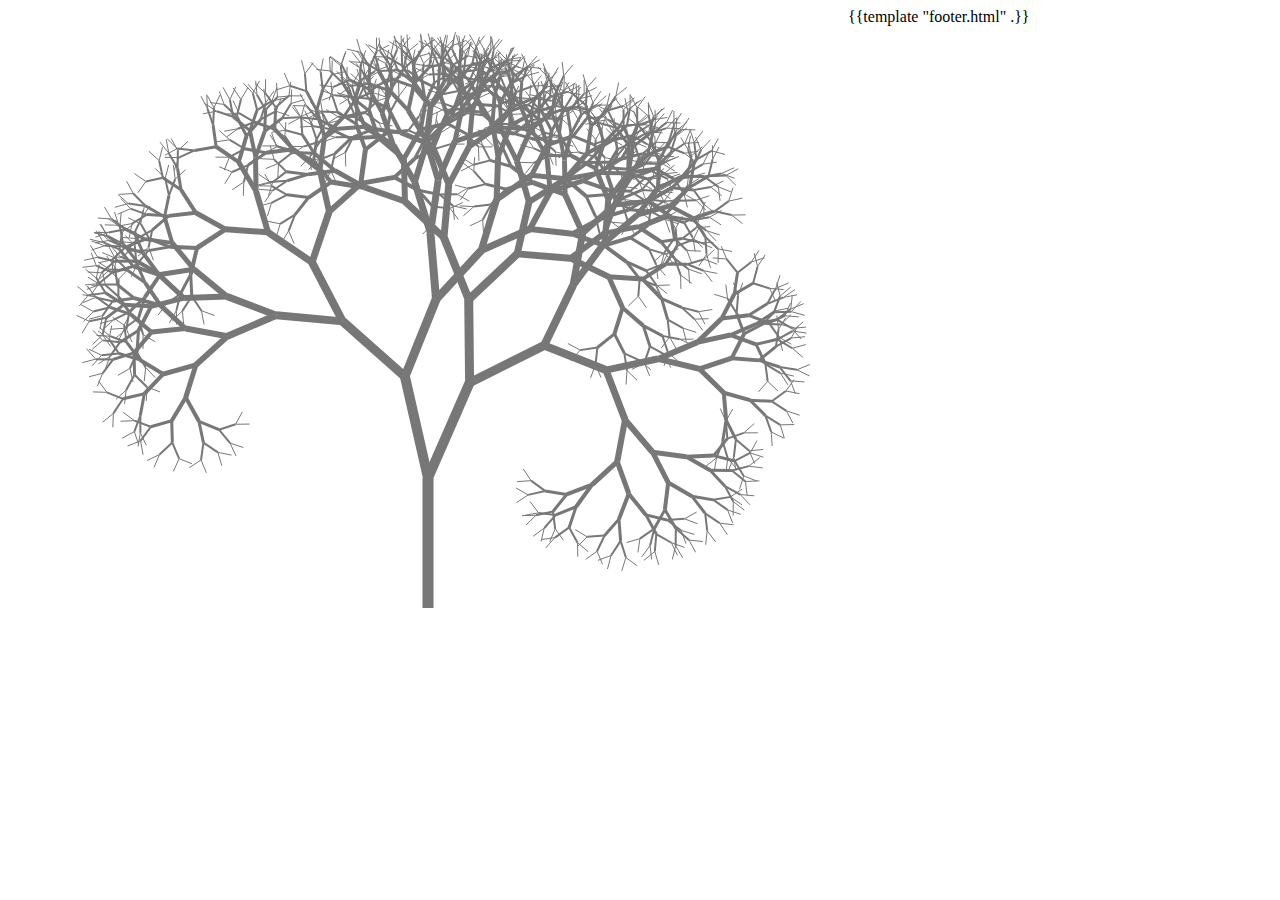
<file: app/views/Gource/Index.html>
<!DOCTYPE HTML>
<html ng-app="Gourcey">
<head>
    <title>Gourcey</title>
    <link href="/public/css/gourcey.css" rel="stylesheet" type="text/css" />
    <script src="/public/js/jquery-1.9.1.min.js" type="text/javascript"></script>
    <script src="/public/js/d3.v3.min.js" type="text/javascript"></script>
    <script src="/public/js/angular.js" type="text/javascript"></script>
    <script src="/public/js/angular-route.js" type="text/javascript"></script>
    <script src="/public/js/angular-websockets.js" type="text/javascript"></script>
    <script src="/public/js/app.js" type="text/javascript"></script>
    <script src="/public/js/conf/routes.js" type="text/javascript"></script>
    <script src="/public/js/controllers/GourceyController.js" type="text/javascript"></script>
    <script src="/public/js/controllers/GithubApiController.js" type="text/javascript"></script>
    <script src="/public/js/controllers/SocketController.js" type="text/javascript"></script>
</head>
<body ng-controller="GourceyController">
    <div style="float: left;" ng-view></div>
    <svg></svg>
    <script src="/public/js/d3/repoTree.js" type="text/javascript"></script>
    {{template "footer.html" .}}
</body>
</html>
</file>
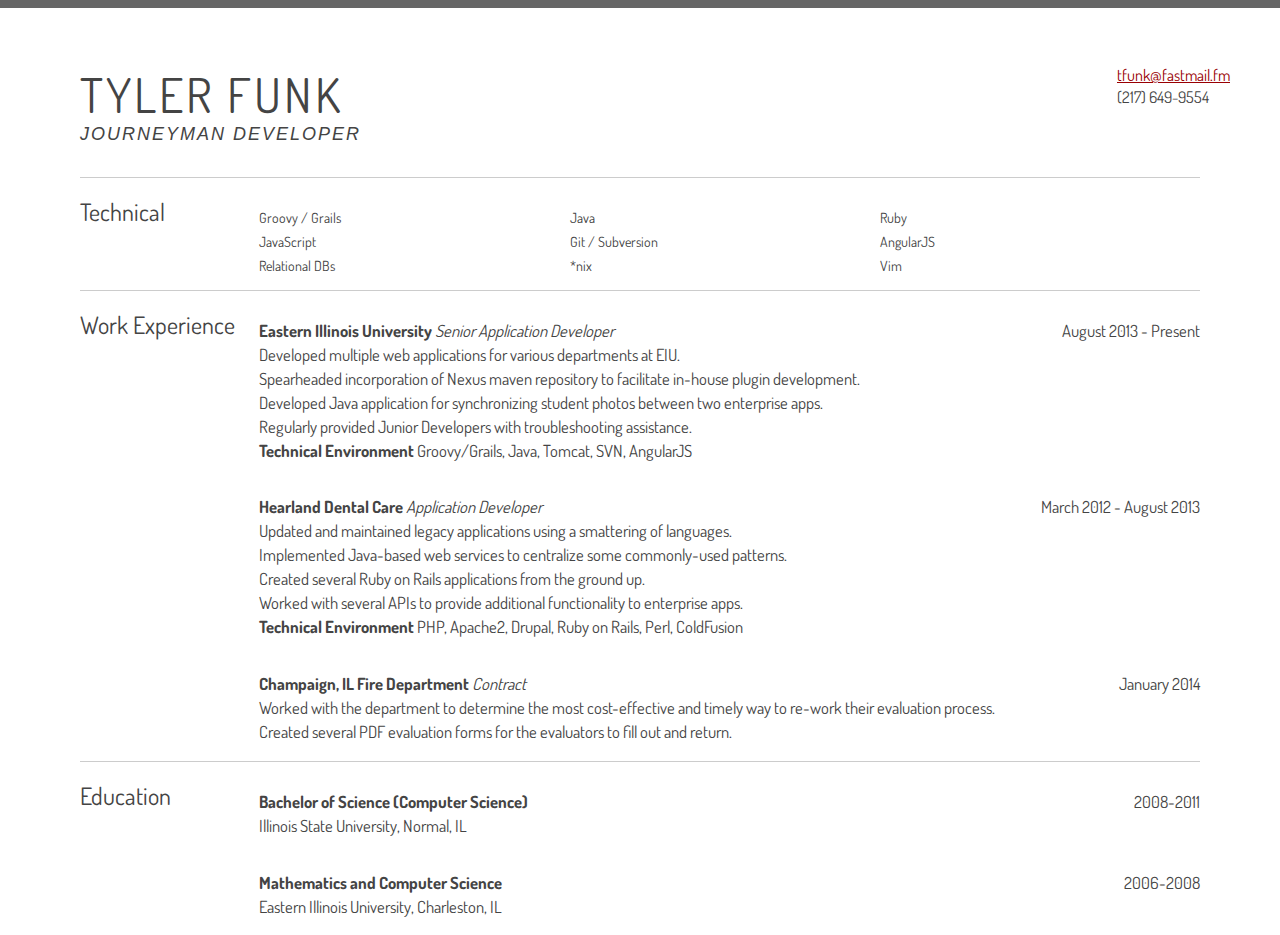
<file: app/views/App/Resume.html>
<!DOCTYPE html>
<html>
<head>
<meta charset="utf-8" />

<title>Tyler Funk | Journeyman Developer</title>
<style type="text/css">
article,aside,details,figcaption,figure,footer,header,hgroup,nav,section,summary{display:block}audio,canvas,video{display:inline-block;*display:inline;*zoom:1}audio:not([controls]){display:none}[hidden]{display:none}html{font-size:100%;-webkit-text-size-adjust:100%;-ms-text-size-adjust:100%}html,button,input,select,textarea{font-family:sans-serif}body{margin:0}a:focus{outline:thin dotted}a:hover,a:active{outline:0}h1{font-size:2em;margin:0.67em 0}h2{font-size:1.5em;margin:0.83em 0}h3{font-size:1.17em;margin:1em 0}h4{font-size:1em;margin:1.33em 0}h5{font-size:0.83em;margin:1.67em 0}h6{font-size:0.75em;margin:2.33em 0}abbr[title]{border-bottom:1px dotted}b,strong{font-weight:bold}blockquote{margin:1em 40px}dfn{font-style:italic}mark{background:#ff0;color:#000}p,pre{margin:1em 0}pre,code,kbd,samp{font-family:monospace,serif;_font-family:'courier new',monospace;font-size:1em}pre{white-space:pre;white-space:pre-wrap;word-wrap:break-word}q{quotes:none}q:before,q:after{content:'';content:none}small{font-size:75%}sub,sup{font-size:75%;line-height:0;position:relative;vertical-align:baseline}sup{top:-0.5em}sub{bottom:-0.25em}dl,menu,ol,ul{margin:1em 0}dd{margin:0 0 0 40px}menu,ol,ul{padding:0 0 0 40px}nav ul,nav ol{list-style:none;list-style-image:none}img{border:0;-ms-interpolation-mode:bicubic}svg:not(:root){overflow:hidden}figure{margin:0}form{margin:0}fieldset{border:1px solid #c0c0c0;margin:0 2px;padding:0.35em 0.625em 0.75em}legend{border:0;padding:0;white-space:normal;*margin-left:-7px}button,input,select,textarea{font-size:100%;margin:0;vertical-align:baseline;*vertical-align:middle}button,input{line-height:normal}button,input[type="button"],input[type="reset"],input[type="submit"]{cursor:pointer;-webkit-appearance:button;*overflow:visible}button[disabled],input[disabled]{cursor:default}input[type="checkbox"],input[type="radio"]{box-sizing:border-box;padding:0;*height:13px;*width:13px}input[type="search"]{-webkit-appearance:textfield;-moz-box-sizing:content-box;-webkit-box-sizing:content-box;box-sizing:content-box}input[type="search"]::-webkit-search-decoration,input[type="search"]::-webkit-search-cancel-button{-webkit-appearance:none}button::-moz-focus-inner,input::-moz-focus-inner{border:0;padding:0}textarea{overflow:auto;vertical-align:top}table{border-collapse:collapse;border-spacing:0}body.pdf{color:#000}body.pdf a{text-decoration:none;color:#000}body.pdf .container{width:1000px;margin:0 auto;padding:0;background:none;border:none;border-width:8px 0 2px 0;text-align:left}body.pdf .resume{position:relative;padding:40px 80px}body.pdf a[href$='.pdf']{display:none}body.pdf h1{letter-spacing:0;margin-top:0;font-size:48px;text-transform:uppercase;font-weight:normal}body.pdf h2{letter-spacing:0;text-transform:uppercase;font-style:italic;font-weight:normal}body.pdf h3{float:left;width:16%;font-style:normal}body.pdf h3~p{float:left;margin-left:16%}body.pdf h3+p{margin-left:inherit;float:left;width:84%}body.pdf blockquote{top:40px;right:50px;position:absolute}body.pdf ul li{width:28%;float:left}body.pdf ul dl{margin:0;padding:0.3em 0 0}body.pdf ul dl dt{font-size:122%;font-weight:normal;margin:0 0 0.75em}body.pdf ul dl dd{padding:0 4em 0 0}body.pdf ol{float:left;width:84%;margin:0.7em 0 0}body.pdf ol li{width:33%;margin:0}body.pdf ol li:nth-child(3n){width:34%}body.pdf ol li:nth-child(1),body.pdf ol li:nth-child(2),body.pdf ol li:nth-child(3){border-top:none}body.pdf dl{margin:0.7em 0 0}body.pdf dl strong{float:right;margin-top:-2em}body.pdf dl em{font-size:130%;font-style:normal}.container:before,.container:after{content:"";display:table}.container:after{clear:both}.container{zoom:1}body{font-family:'Hoefler Text',Times New Roman,Times,serif;color:#444}h1,h2,h3,h4,ul dl dt{font-family:Futura,"Century Gothic",AppleGothic,sans-serif}.container{margin:0 auto;padding:0;background:whiteSmoke;border:solid #666;border-width:8px 0 4px 0;text-align:left}.resume{position:relative;padding:10px 20px}a{color:#990003}a[href$='.pdf']{display:inline-block;background:#666;color:#fff;padding:6px 12px;margin-bottom:6px;text-decoration:none}blockquote{margin:0;padding:0;line-height:1.4em}hr:nth-of-type(1){margin-top:32px}hr{display:block;position:relative;padding:0;margin:18px auto;width:100%;clear:both;border:none;border-top:1px solid #ccc;font-size:1px;line-height:0;overflow:visible;page-break-after:avoid}h1{margin:0;padding:0;font-size:36px;letter-spacing:-1px;font-weight:normal}h2{margin:0;padding:0;font-size:18px;font-style:italic;letter-spacing:-1px;font-weight:normal}h3{margin:0;padding:0 0 0.5em;font-size:150%;font-style:italic;font-weight:normal}h3+p{margin:0.6em 0 16px;padding:0;display:block;font-size:104%;line-height:24px}ul{margin:0;padding:0;list-style:none}ul li{margin:0;padding:0}ul li p{margin:1em 0.5em}ul dl{margin:0.3em 0 0;padding:0;width:100%}ul dl dt{font-size:100%}ul dl dd{margin:0 0 1em;padding:0 2em 0 0;font-size:0.8em;line-height:1.5em}ol{margin:0;padding:0 0 0.75em;width:84%;display:inline-block}ol li{margin:0 0 0 1em;padding:0;width:100%;float:left;list-style:none;line-height:24px;font-size:14px}ol li:nth-child(1){border-top:none}dl{display:inline-block;width:75%;margin:0;padding:0}dl dt{margin:0;padding:0;font-size:140%}dl dd{margin:0 0 1.5em;padding:0;font-size:80%;line-height:1.4em}dl strong{display:block}dl em{display:block;font-size:110%;margin:0.15em 0 0.5em;font-style:bold}#footer{display:none}#footer + p{width:100%;font-size:11px;text-align:center}@media screen and (min-width:37.5em){body{padding:2em 0}blockquote{top:10px;right:50px;position:absolute}h1{margin-top:0.5em}ol{margin:0 0 0 1em}ol li{width:50%;margin:0}ol li:nth-child(1),ol li:nth-child(2){border-top:none}}@media screen and (min-width:57em){.container{width:960px}.resume{position:relative;padding:40px 50px}blockquote{top:40px;right:50px;position:absolute}h1{margin-top:0;font-size:48px;text-transform:uppercase;letter-spacing:3px;font-weight:normal}h2{text-transform:uppercase;font-style:italic;letter-spacing:2px;font-weight:normal}h3{float:left;width:16%}h3~p{float:left;margin-left:16%}h3+p{margin-left:inherit;float:left;width:84%}ul li{width:28%;float:left}ul dl dt{font-size:122%;font-weight:normal;margin-bottom:0.75em}ul dl dd{padding:0 4em 0 0}ol{float:left;width:84%;margin:0.6em 0 0}ol li{width:33%;margin:0}ol li:nth-child(3n){width:34%}ol li:nth-child(1),ol li:nth-child(2),ol li:nth-child(3){border-top:none}dl{margin:0.5em 0 0}dl strong{float:right;margin-top:-2em}dl em{font-size:130%;font-style:normal}}
</style>
  <style>
    a[href$='.pdf'] {
      display: none;
    }
  </style>
</head>

<body class="">

<div class="container">
    <div class="resume">
        <p><link rel="stylesheet" href="/public/css/resume.css"></link></p>
<h1 id="tyler-funk">Tyler Funk</h1>
<h2 id="journeyman-developer">Journeyman Developer</h2>
<blockquote>
<p><a href="mailto:tfunk@fastmail.fm">tfunk@fastmail.fm</a><br>(217) 649-9554</p>
</blockquote>
<hr>
<h3 id="technical">Technical</h3>
<ol>
<li>Groovy / Grails</li>
<li>Java</li>
<li>Ruby</li>
<li>JavaScript</li>
<li>Git / Subversion</li>
<li>AngularJS</li>
<li>Relational DBs</li>
<li>*nix</li>
<li>Vim</li>
</ol>
<hr>
<h3 id="work-experience">Work Experience</h3>
<p><strong>Eastern Illinois University</strong> <em>Senior Application Developer</em> <span class="timespan">August 2013 - Present</span><br>    Developed multiple web applications for various departments at EIU.<br>    Spearheaded incorporation of Nexus maven repository to facilitate in-house plugin development.<br>    Developed Java application for synchronizing student photos between two enterprise apps.<br>    Regularly provided Junior Developers with troubleshooting assistance.<br>    <strong>Technical Environment</strong> Groovy/Grails, Java, Tomcat, SVN, AngularJS</p>
<p><strong>Hearland Dental Care</strong> <em>Application Developer</em> <span class="timespan">March 2012 - August 2013</span><br>    Updated and maintained legacy applications using a smattering of languages.<br>    Implemented Java-based web services to centralize some commonly-used patterns.<br>    Created several Ruby on Rails applications from the ground up.<br>    Worked with several APIs to provide additional functionality to enterprise apps.<br>    <strong>Technical Environment</strong> PHP, Apache2, Drupal, Ruby on Rails, Perl, ColdFusion</p>
<p><strong>Champaign, IL Fire Department</strong> <em>Contract</em> <span class="timespan">January 2014</span><br>    Worked with the department to determine the most cost-effective and timely way to re-work their evaluation process.<br>    Created several PDF evaluation forms for the evaluators to fill out and return.</p>
<hr>
<h3 id="education">Education</h3>
<p><strong>Bachelor of Science (Computer Science)</strong> <span class="timespan">2008-2011</span><br>    Illinois State University, Normal, IL</p>
<p><strong>Mathematics and Computer Science</strong> <span class="timespan">2006-2008</span><br>    Eastern Illinois University, Charleston, IL</p>

    </div>
</div>

</body>
</html>
</file>
<file: public/css/gourcey.css>
#query {
    height: 25px;
    width: 500px;
    line-height: 20px;
    font-size: 1.5em;
}

svg {
    float: left;
    width: 840px;
    height: 600px;
    font-family: helvetica, sans-serif;
}

path, line {
    stroke: #777;
}
</file>
<file: public/css/resume.css>
@import url(http://fonts.googleapis.com/css?family=Raleway:400,700);
@import url(http://fonts.googleapis.com/css?family=Lobster);
@import url(http://fonts.googleapis.com/css?family=Dosis:400,700);

body {
    padding: 0;
    /*font-family: 'Raleway', sans-serif !important;*/
    font-family: 'Dosis', sans-serif !important;
}

.timespan {
    float: right;
}

h1 {
    /*font-family: 'Lobster', cursive;*/
    font-family: 'Dosis', sans-serif;
}

h3 {
    font-family: 'Dosis', sans-serif;
    font-style: normal;
}

h3~p {
    margin-left: 16%;
    padding: 0;
    display: block;
    font-size: 104%;
    line-height: 24px;
    width: 84%;
}

h3+p {
    margin-left: inherit;
}

.container {
    background-color: white;
    width: 100%;
    border-bottom: none;
}

.resume {
    background-color: white;
    padding: 40px 80px;
}
</file>
